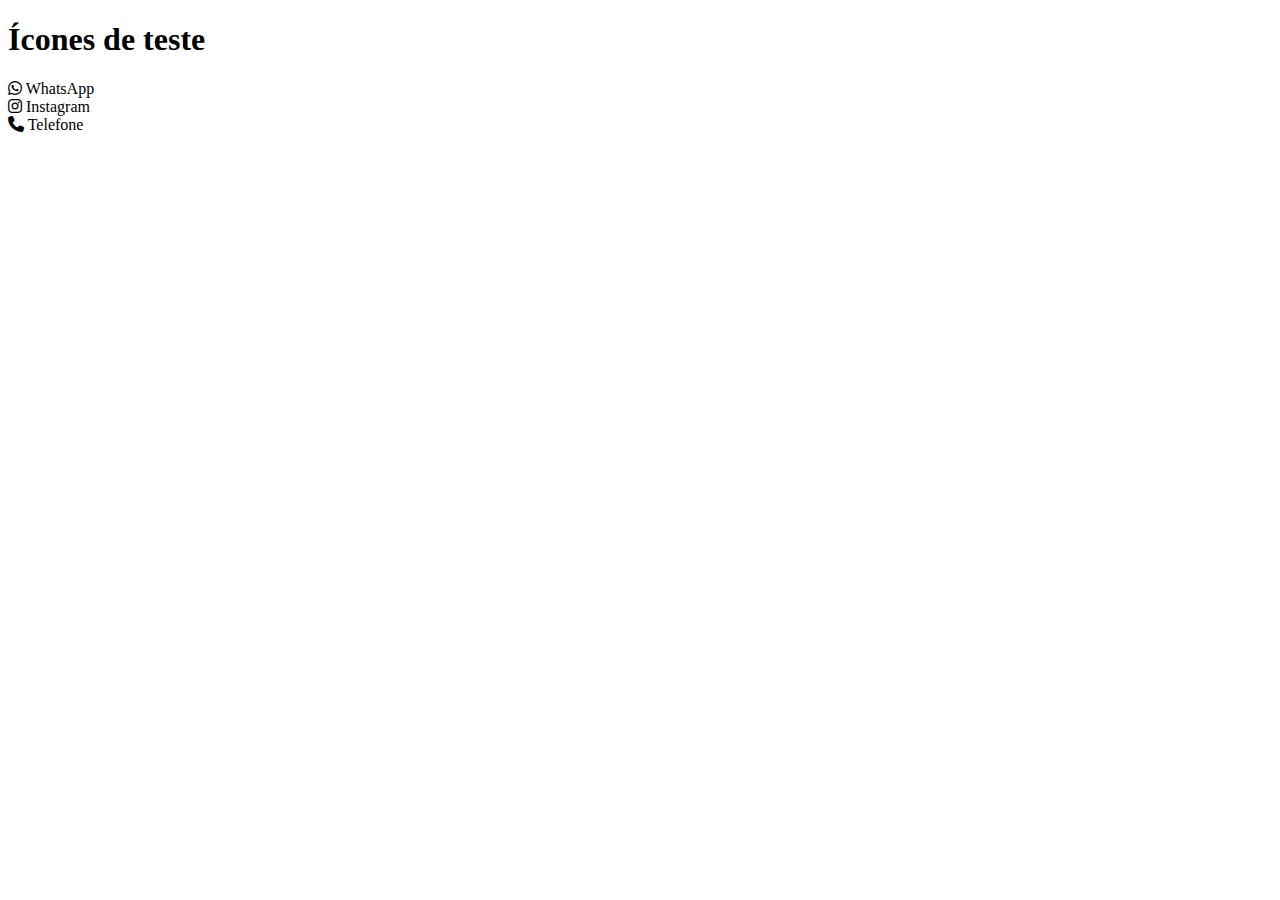
<file: TrabalhoSenai/Imagens/index.html>
<!DOCTYPE html>
<html lang="pt-BR">
<head>
  <meta charset="UTF-8">
  <meta name="viewport" content="width=device-width, initial-scale=1.0">
  <title>Teste Font Awesome</title>
  <link rel="stylesheet" href="https://cdnjs.cloudflare.com/ajax/libs/font-awesome/6.4.2/css/all.min.css">
</head>
<body>
  <h1>Ícones de teste</h1>
  <i class="fa-brands fa-whatsapp"></i> WhatsApp <br>
  <i class="fa-brands fa-instagram"></i> Instagram <br>
  <i class="fa-solid fa-phone"></i> Telefone
</body>
</html>
</file>
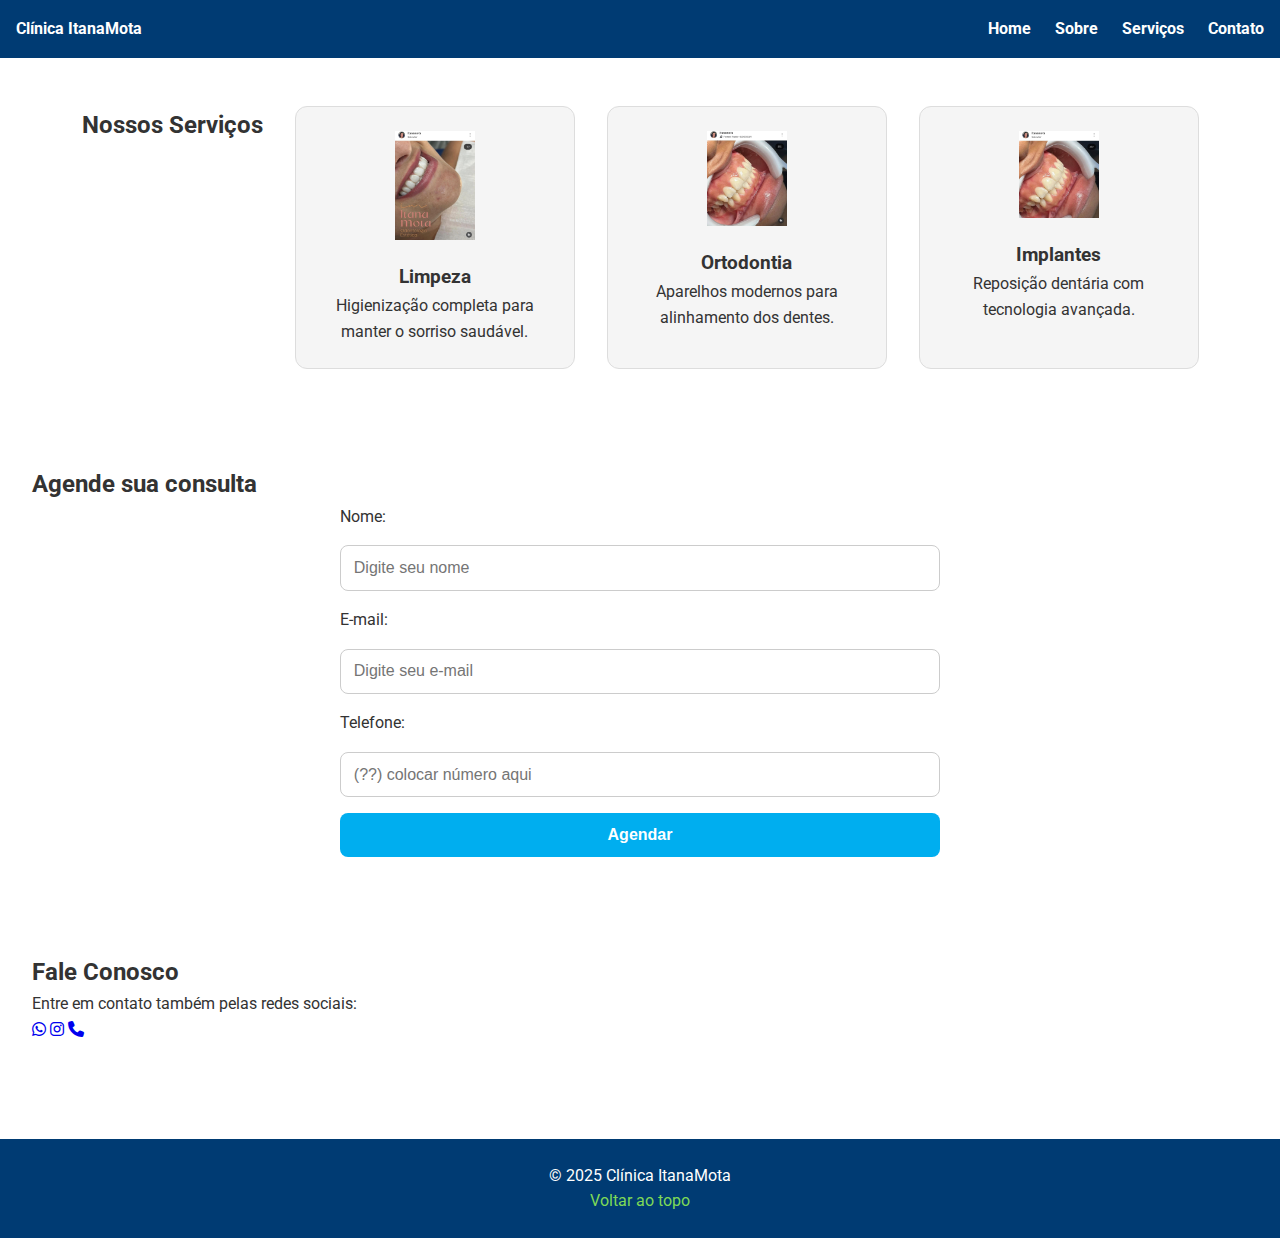
<file: TrabalhoSenai/servicos.html>
<!DOCTYPE html>
<html lang="en">
<head>
    <meta charset="UTF-8">
    <meta name="viewport" content="width=device-width, initial-scale=1.0">
    <title>Servicos</title>
    <link rel="stylesheet" href="style.css">
    <link rel="stylesheet" href="https://cdnjs.cloudflare.com/ajax/libs/font-awesome/6.4.2/css/all.min.css">
</head>
<body>
        <header id="topo">
        <div class="logo"><strong>Clínica ItanaMota</strong></div>
        <nav>
            <ul>
                <li><a href="index.html">Home</a></li>
                <li><a href="sobre.html">Sobre</a></li>
                <li><a href="servicos.html">Serviços</a></li>
                <li><a href="contato.html">Contato</a></li>
            </ul>
        </nav>
    </header>
      <main>
    <!-- Lista de Serviços -->
    <section class="servicos">
      <h2>Nossos Serviços</h2>

      <div class="card">
        <img src="Imagem2.jpeg" alt="Limpeza dental">
        <h3>Limpeza</h3>
        <p>Higienização completa para manter o sorriso saudável.</p>
      </div>

      <div class="card">
        <img src="Imagem1.jpeg" alt="Aparelho ortodôntico">
        <h3>Ortodontia</h3>
        <p>Aparelhos modernos para alinhamento dos dentes.</p>
      </div>

      <div class="card">
        <img src="Imagem3.jpeg" alt="Implante dentário">
        <h3>Implantes</h3>
        <p>Reposição dentária com tecnologia avançada.</p>
      </div>
    </section>

    <!-- Agendamento -->
    <section class="agendamento">
      <h2>Agende sua consulta</h2>
      <form>
        <p>Nome:</p>
        <input type="text" id="nome" placeholder="Digite seu nome" required>

        <p>E-mail:</p>
        <input type="email" id="email" placeholder="Digite seu e-mail" required>

        <p>Telefone:</p>
        <input type="tel" id="telefone" placeholder="(??) colocar número aqui" required> 
        <!-- Precisa colocar o número da dentista aí em cima -->
        <button>Agendar</button>
      </form>
    </section>

    <!-- Contatos Rápidos -->
    <section class="contatos-rapidos">
      <h2>Fale Conosco</h2>
      <p>Entre em contato também pelas redes sociais:</p>
      <div class="icones">
        <a href="https://wa.me/5571999999999" target="_blank"><i class="fab fa-whatsapp"></i></a>
        <a href="https://www.instagram.com/twentyonepilots/" target="_blank"><i class="fa-brands fa-instagram"></i></a>
        <a href="tel:+5571999999999"><i class="fas fa-phone"></i></a>
      </div>        
    </section>
  </main>

  <footer>
    <p>&copy; 2025 Clínica ItanaMota</p>
    <a href="#topo">Voltar ao topo</a>
  </footer>
</body>
</html>
</file>
<file: TrabalhoSenai/style.css>
/* =============================
   RESET E FONTES
============================= */
@import url('https://fonts.googleapis.com/css2?family=Roboto:wght@400;700&display=swap');

* {
  margin: 0;
  padding: 0;
  box-sizing: border-box;
}
html {
  scroll-behavior: smooth;
}

body {
  font-family: 'Roboto', sans-serif;
  line-height: 1.6;
  background-color: #ffffff;
  color: #333333;
}

/* =============================
   CABEÇALHO E MENU
============================= */
header {
  background: #003B73;
  color: #fff;
  padding: 1rem;
  display: flex;
  align-items: center;
  justify-content: space-between;
}

header .logo {
  display: flex;
  align-items: center;
}

header .logo img {
  width: 50px;
  margin-right: 10px;
  animation: girar 5s linear infinite; /* animação do logo */
}

nav ul {
  list-style: none;
  display: flex;
  gap: 1.5rem;
}

nav a {
  color: #fff;
  text-decoration: none;
  font-weight: 700;
  transition: color 0.3s;
}

nav a:hover {
  color: #7ED957;
}

/* =============================
   BANNER COM GRADIENTE ANIMADO
============================= */
.banner {
  background: linear-gradient(-45deg, #00AEEF, #7ED957, #003B73, #00AEEF);
  background-size: 400% 400%;
  animation: gradiente 10s ease infinite;
  color: #fff;
  text-align: center;
  padding: 5rem 2rem;
}

.banner h2 {
  font-size: 2.5rem;
  margin-bottom: 1rem;
}

/* =============================
   SEÇÕES E CARDS DE SERVIÇOS
============================= */
section {
  padding: 3rem 2rem;
}

.servicos {
  display: flex;
  flex-wrap: wrap;
  gap: 2rem;
  justify-content: center;
}

.card {
  background: #F5F5F5;
  border: 1px solid #ddd;
  border-radius: 12px;
  padding: 1.5rem;
  width: 280px;
  text-align: center;
  transition: transform 0.3s;
}

.card:hover {
  transform: translateY(-8px);
}

.card img {
  width: 80px;
  margin-bottom: 1rem;
}

/* =============================
   FORMULÁRIO
============================= */
form {
  max-width: 600px;
  margin: auto;
  display: flex;
  flex-direction: column;
  gap: 1rem;
}

input, textarea, button {
  padding: 0.8rem;
  border: 1px solid #ccc;
  border-radius: 8px;
  font-size: 1rem;
}

button {
  background: #00AEEF;
  color: #fff;
  border: none;
  cursor: pointer;
  font-weight: bold;
  transition: background 0.3s;
}

button:hover {
  background: #003B73;
}

/* =============================
   TABELAS
============================= */
table {
  width: 100%;
  border-collapse: collapse;
  margin-top: 2rem;
}

table, th, td {
  border: 1px solid #ddd;
}

th, td {
  padding: 0.8rem;
  text-align: center;
}

caption {
  font-weight: bold;
  margin-bottom: 1rem;
}

/* =============================
   RODAPÉ
============================= */
footer {
  background: #003B73;
  color: #fff;
  text-align: center;
  padding: 1.5rem;
  margin-top: 3rem;
}

footer a {
  color: #7ED957;
  margin: 0 0.5rem;
  text-decoration: none;
}

/* =============================
   MEDIA QUERIES
============================= */
@media (max-width: 768px) {
  nav ul {
    flex-direction: column;
    gap: 1rem;
  }

  .banner h2 {
    font-size: 1.8rem;
  }

  .servicos {
    flex-direction: column;
    align-items: center;
  }
}

/* Dark mode automático */
@media (prefers-color-scheme: dark) {
  body {
    background: #111;
    color: #eee;
  }

  .card {
    background: #222;
    border: 1px solid #555;
  }

  header, footer {
    background: #000;
  }
}

/* =============================
   ANIMAÇÕES
============================= */
@keyframes gradiente {
  0% {background-position: 0% 50%;}
  50% {background-position: 100% 50%;}
  100% {background-position: 0% 50%;}
}

@keyframes girar {
  from {transform: rotate(0deg);}
  to {transform: rotate(360deg);}
}
</file>
